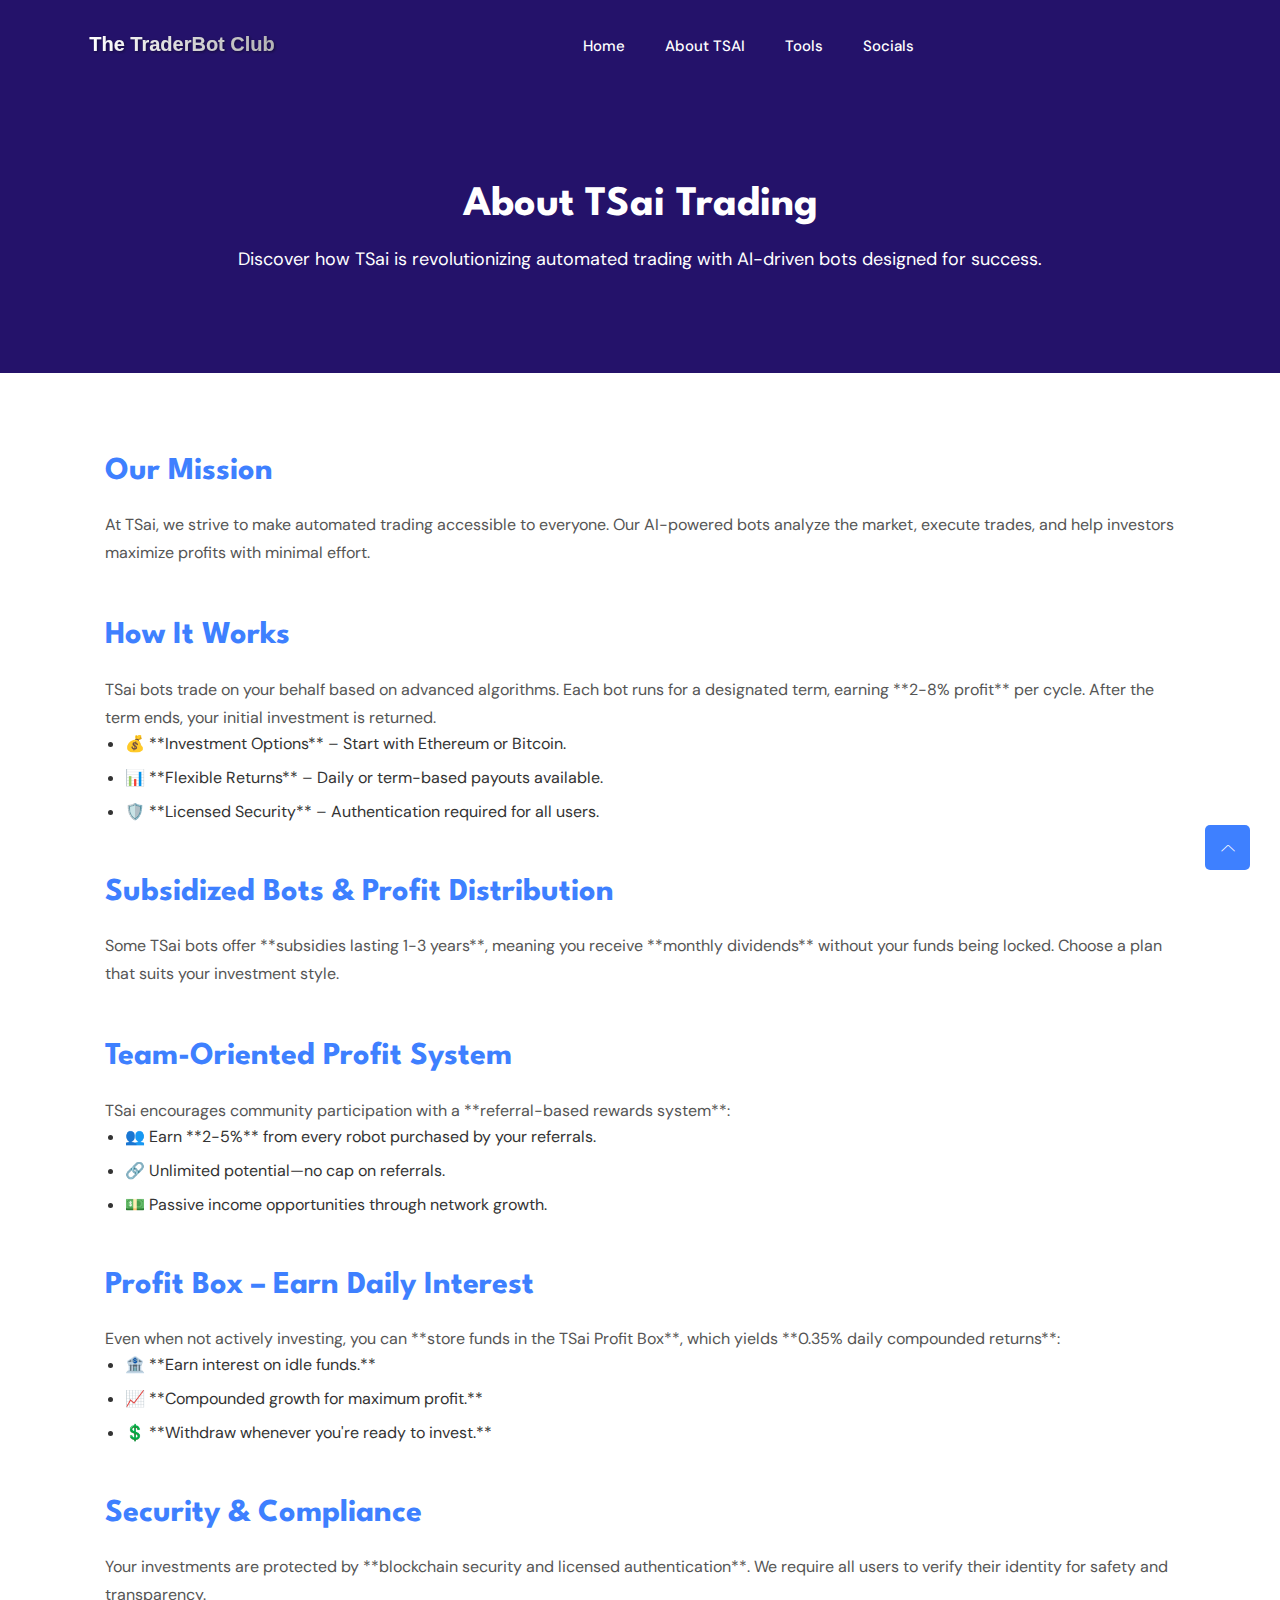
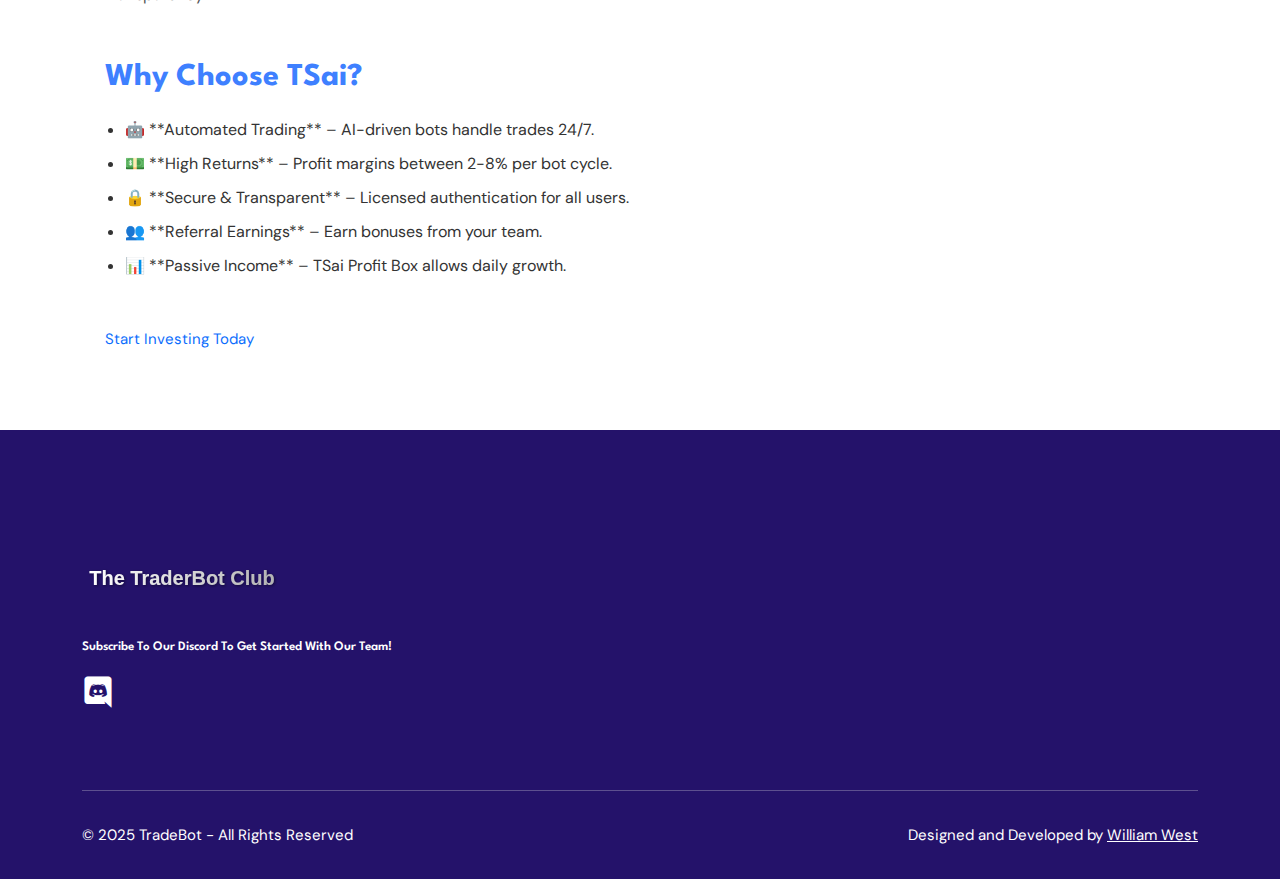
<file: about-us.html>
<!DOCTYPE html>
<html lang="en">
<head>
  <meta charset="UTF-8">
  <meta name="viewport" content="width=device-width, initial-scale=1.0">
  <title>About Us - TSai Trading Platform</title>
  <link rel="stylesheet" href="assets/css/bootstrap.min.css">
  <link rel="stylesheet" href="assets/css/LineIcons.3.0.css">
  <link rel="stylesheet" href="assets/css/animate.css">
  <link rel="stylesheet" href="assets/css/tiny-slider.css">
  <link rel="stylesheet" href="assets/css/glightbox.min.css">
  <link rel="stylesheet" href="assets/css/main.css">
</head>
<body>

<!-- Start Header Area -->
<header class="header navbar-area">
  <div class="container">
    <div class="row align-items-center">
      <div class="col-lg-12">
        <div class="nav-inner">
          <!-- Start Navbar -->
          <nav class="navbar navbar-expand-lg">
            <a class="navbar-brand" href="index.html">
              <img src="assets/images/logo/logo1.svg" alt="Logo">
            </a>
            <button class="navbar-toggler mobile-menu-btn" type="button" data-bs-toggle="collapse"
                    data-bs-target="#navbarSupportedContent" aria-controls="navbarSupportedContent"
                    aria-expanded="false" aria-label="Toggle navigation">
              <span class="toggler-icon"></span>
              <span class="toggler-icon"></span>
              <span class="toggler-icon"></span>
            </button>
            <div class="collapse navbar-collapse sub-menu-bar" id="navbarSupportedContent">
              <ul id="nav" class="navbar-nav ms-auto">
                <li class="nav-item">
                  <a href="index.html" class="active" aria-label="Toggle navigation">Home</a>
                </li>
                <li class="nav-item">
                  <a href="about-us.html" aria-label="Toggle navigation">About TSAI</a>
                </li>
                <li class="nav-item">
                  <a class="dd-menu collapsed" href="javascript:void(0)" data-bs-toggle="collapse"
                     data-bs-target="#submenu-1-1" aria-controls="navbarSupportedContent"
                     aria-expanded="false" aria-label="Toggle navigation">Tools</a>
                  <ul class="sub-menu collapse" id="submenu-1-1">
                    <li class="nav-item"><a href="date_calc.html">Date Calculator</a></li>
                    <li class="nav-item"><a href="https://www.techstarvoip.com/#/">TSAI Website</a></li>
                  </ul>
                </li>
                <li class="nav-item">
                  <a class="dd-menu collapsed" href="javascript:void(0)" data-bs-toggle="collapse"
                     data-bs-target="#submenu-1-2" aria-controls="navbarSupportedContent"
                     aria-expanded="false" aria-label="Toggle navigation">Socials</a>
                  <ul class="sub-menu collapse" id="submenu-1-2">
                    <li class="nav-item"><a href="https://discord.gg/cws2VKA3">Discord</a></li>
                  </ul>
                </li>
              </ul>
            </div> <!-- navbar collapse -->
          </nav>
          <!-- End Navbar -->
        </div>
      </div>
    </div> <!-- row -->
  </div> <!-- container -->
</header>
<!-- End Header Area -->

<!-- Hero Section -->
<section class="about-hero">
  <div class="container">
    <div class="hero-content">
      <h1>About TSai Trading</h1>
      <p>Discover how TSai is revolutionizing automated trading with AI-driven bots designed for success.</p>
    </div>
  </div>
</section>

<!-- About Content Section -->
<section class="about-container">
  <div class="about-section">
    <h2>Our Mission</h2>
    <p>At TSai, we strive to make automated trading accessible to everyone. Our AI-powered bots analyze the market, execute trades, and help investors maximize profits with minimal effort.</p>
  </div>

  <div class="about-section">
    <h2>How It Works</h2>
    <p>TSai bots trade on your behalf based on advanced algorithms. Each bot runs for a designated term, earning **2-8% profit** per cycle. After the term ends, your initial investment is returned.</p>
    <ul class="about-list">
      <li>💰 **Investment Options** – Start with Ethereum or Bitcoin.</li>
      <li>📊 **Flexible Returns** – Daily or term-based payouts available.</li>
      <li>🛡️ **Licensed Security** – Authentication required for all users.</li>
    </ul>
  </div>

  <div class="about-section">
    <h2>Subsidized Bots & Profit Distribution</h2>
    <p>Some TSai bots offer **subsidies lasting 1-3 years**, meaning you receive **monthly dividends** without your funds being locked. Choose a plan that suits your investment style.</p>
  </div>

  <div class="about-section">
    <h2>Team-Oriented Profit System</h2>
    <p>TSai encourages community participation with a **referral-based rewards system**:</p>
    <ul class="about-list">
      <li>👥 Earn **2-5%** from every robot purchased by your referrals.</li>
      <li>🔗 Unlimited potential—no cap on referrals.</li>
      <li>💵 Passive income opportunities through network growth.</li>
    </ul>
  </div>

  <div class="about-section">
    <h2>Profit Box – Earn Daily Interest</h2>
    <p>Even when not actively investing, you can **store funds in the TSai Profit Box**, which yields **0.35% daily compounded returns**:</p>
    <ul class="about-list">
      <li>🏦 **Earn interest on idle funds.**</li>
      <li>📈 **Compounded growth for maximum profit.**</li>
      <li>💲 **Withdraw whenever you're ready to invest.**</li>
    </ul>
  </div>

  <div class="about-section">
    <h2>Security & Compliance</h2>
    <p>Your investments are protected by **blockchain security and licensed authentication**. We require all users to verify their identity for safety and transparency.</p>
  </div>

  <div class="about-section">
    <h2>Why Choose TSai?</h2>
    <ul class="about-list">
      <li>🤖 **Automated Trading** – AI-driven bots handle trades 24/7.</li>
      <li>💵 **High Returns** – Profit margins between 2-8% per bot cycle.</li>
      <li>🔒 **Secure & Transparent** – Licensed authentication for all users.</li>
      <li>👥 **Referral Earnings** – Earn bonuses from your team.</li>
      <li>📊 **Passive Income** – TSai Profit Box allows daily growth.</li>
    </ul>
  </div>

  <div class="about-cta">
    <a href="https://www.techstarvoip.com/#/">Start Investing Today</a>
  </div>
</section>

<!-- Start Footer Area -->
<footer class="footer section">
  <!-- Start Footer Top -->
  <div class="footer-top">
    <div class="container">
      <div class="inner-content">
        <div class="row">
          <div class="col-lg-4 col-md-6 col-12">
            <!-- Single Widget -->
            <div class="single-footer f-about">
              <div class="logo">
                <a href="index.html">
                  <img src="assets/images/logo/logo1.svg" alt="#">
                </a>
              </div>
              <h4 class="social-title">Subscribe To Our Discord To Get Started With Our Team!</h4>
              <ul class="social">
                <li><a href="https://discord.gg/cws2VKA3"><i class="lni lni-discord"></i></a></li>

              </ul>
            </div>
            <!-- End Single Widget -->
          </div>
        </div>
      </div>
    </div>
  </div>
  <!--/ End Footer Top -->
  <!-- Start Copyright Area -->
  <div class="copyright-area">
    <div class="container">
      <div class="inner-content">
        <div class="row">
          <div class="col-lg-6 col-md-6 col-12">
            <p class="copyright-text">© 2025 TradeBot - All Rights Reserved</p>
          </div>
          <div class="col-lg-6 col-md-6 col-12">
            <p class="copyright-owner">Designed and Developed by <a href="https://github.com/williamneilwest"
                                                                    rel="nofollow" target="_blank">William West</a>
          </div>
        </div>
      </div>
    </div>
  </div>
  <!-- End Copyright Area -->
</footer>
<!--/ End Footer Area -->

<!-- ========================= scroll-top ========================= -->
<a href="#" class="scroll-top">
  <i class="lni lni-chevron-up"></i>
</a>

<!-- ========================= JS here ========================= -->
<script src="assets/js/bootstrap.min.js"></script>
<script src="assets/js/wow.min.js"></script>
<script src="assets/js/tiny-slider.js"></script>
<script src="assets/js/glightbox.min.js"></script>
<script src="assets/js/count-up.min.js"></script>
<script src="assets/js/main.js"></script>
<script>
  //========= Road Map
  tns({
    container: '.road-map-slider',
    items: 1,
    slideBy: 'page',
    autoplay: false,
    mouseDrag: true,
    gutter: 0,
    nav: true,
    controls: false,
    responsive: {
      0: {
        items: 2,
      },
      540: {
        items: 3,
      },
      768: {
        items: 4,
      },
      992: {
        items: 4,
      },
      1170: {
        items: 6,
      }
    }
  });

  //========= testimonial
  tns({
    container: '.testimonial-slider',
    items: 3,
    slideBy: 'page',
    autoplay: false,
    mouseDrag: true,
    gutter: 0,
    nav: true,
    controls: false,
    responsive: {
      0: {
        items: 1,
      },
      540: {
        items: 1,
      },
      768: {
        items: 2,
      },
      992: {
        items: 2,
      },
      1170: {
        items: 3,
      }
    }
  });

  //====== counter up
  var cu = new counterUp({
    start: 0,
    duration: 2000,
    intvalues: true,
    interval: 100,
    append: " ",
  });
  cu.start();

  //========= glightbox
  GLightbox({
    'href': 'https://www.youtube.com/watch?v=r44RKWyfcFw',
    'type': 'video',
    'source': 'youtube',
    'width': 900,
    'autoplayVideos': true,
  });

</script>
</body>

</html>
</file>
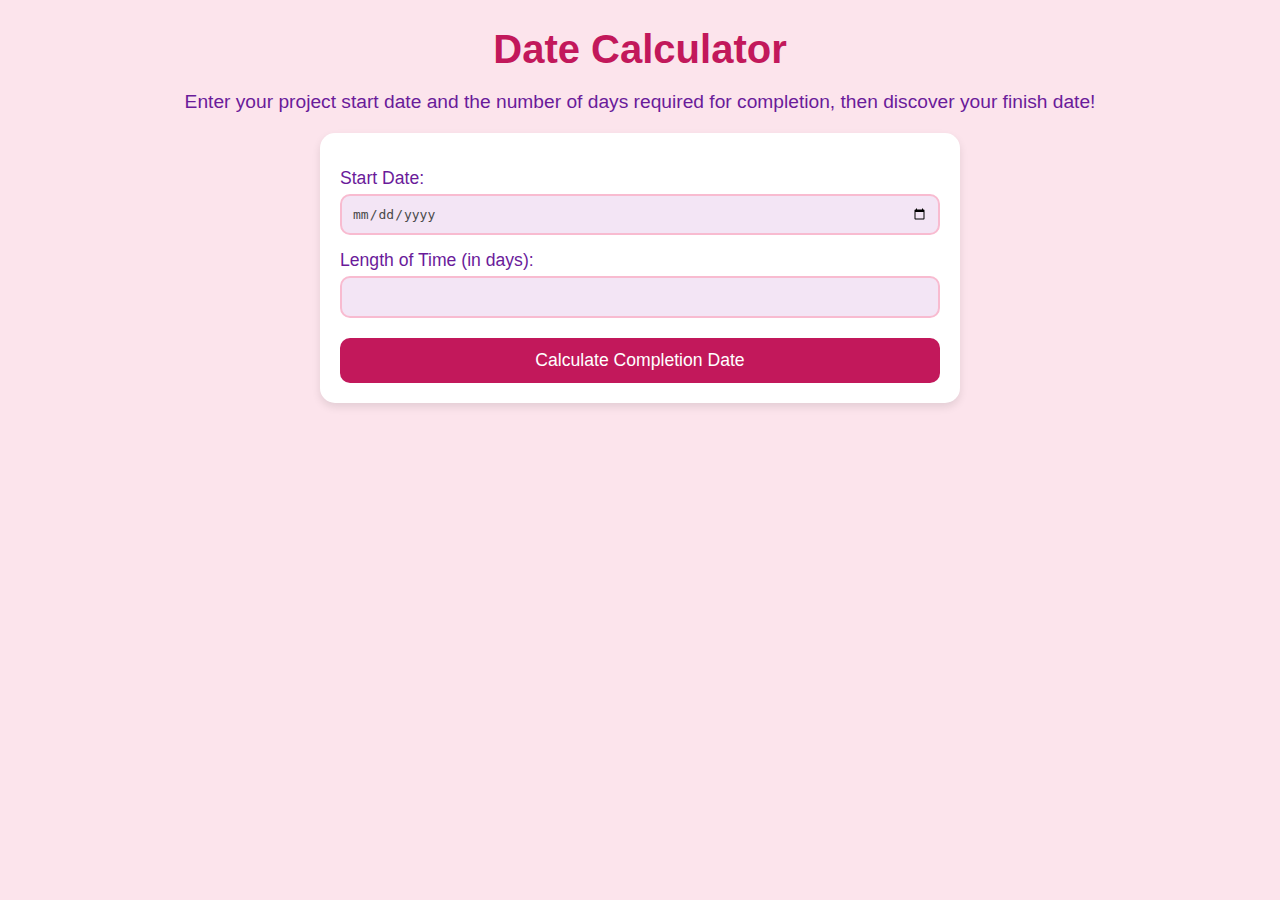
<file: date_calc.html>
<!DOCTYPE html>
<html lang="en">
<head>
    <meta charset="UTF-8">
    <title>Date Calculator</title>
    <meta name="viewport" content="width=device-width, initial-scale=1" />
    <style>
        /* Base styling */
        body {
            background-color: #fce4ec; /* soft pink */
            font-family: 'Poppins', sans-serif;
            margin: 20px;
            color: #4a4a4a;
        }
        h1 {
            text-align: center;
            color: #c2185b;
            margin-bottom: 10px;
            font-size: 2.5em;
        }
        p.description {
            text-align: center;
            font-size: 1.2em;
            color: #6a1b9a;
            margin-bottom: 20px;
        }
        form {
            background: #fff;
            padding: 20px;
            max-height: 600px;
            max-width: 600px;
            margin: 0 auto;
            border-radius: 15px;
            box-shadow: 0 4px 8px rgba(0, 0, 0, 0.1);
        }
        label {
            display: block;
            margin: 15px 0 5px;
            font-size: 1.1em;
            color: #6a1b9a;
        }
        input[type="date"],
        input[type="number"] {
            width: 100%;
            padding: 10px;
            border: 2px solid #f8bbd0;
            border-radius: 10px;
            font-size: 1em;
            background-color: #f3e5f5;
            color: #4a4a4a;
            outline: none;
            transition: border 0.3s;
            box-sizing: border-box;
        }
        input[type="date"]:focus,
        input[type="number"]:focus {
            border-color: #c2185b;
        }
        button {
            display: block;
            width: 100%;
            padding: 12px;
            background-color: #c2185b;
            color: #fff;
            border: none;
            border-radius: 10px;
            font-size: 1.1em;
            cursor: pointer;
            margin-top: 20px;
            transition: background-color 0.3s;
        }
        button:hover {
            background-color: #a3164a;
        }
        #result {
            margin-top: 20px;
            text-align: center;
            font-size: 1.3em;
            font-weight: bold;
            color: #6a1b9a;
        }

        /* Enhanced Mobile Styling */
        @media (max-width: 600px) {
            body {
                margin: 10px;
            }
            h1 {
                font-size: 2em;
            }
            p.description {
                font-size: 1.1em;
            }
            form {
                width: 50%; /* Half the screen width on mobile */
                margin: 0 auto; /* Center it */
                padding: 15px;
            }
            label {
                font-size: 1em;
            }
            input[type="date"],
            input[type="number"] {
                padding: 12px;
                font-size: 1.1em;
            }
            button {
                padding: 14px;
                font-size: 1.1em;
            }
            #result {
                font-size: 1.2em;
            }
        }
    </style>
</head>
<body>
<h1>Date Calculator</h1>
<p class="description">
    Enter your project start date and the number of days required for completion, then discover your finish date!
</p>
<form id="calcForm">
    <label for="startDate">Start Date:</label>
    <input type="date" id="startDate" required>

    <label for="days">Length of Time (in days):</label>
    <input type="number" id="days" required>

    <button type="submit">Calculate Completion Date</button>
</form>

<div id="result"></div>

<script>
    document.getElementById('calcForm').addEventListener('submit', function(e) {
        e.preventDefault();

        // Get input values
        const startDateValue = document.getElementById('startDate').value;
        const daysValue = parseInt(document.getElementById('days').value, 10);

        if (!startDateValue || isNaN(daysValue)) {
            alert("Please enter valid values.");
            return;
        }

        // Create Date object and add days
        const startDate = new Date(startDateValue);
        startDate.setDate(startDate.getDate() + daysValue);

        // Display result
        document.getElementById('result').textContent =
            "Completion Date: " + startDate.toDateString();
    });
</script>
</body>
</html>
</file>
<file: assets/css/tiny-slider.css>
.tns-outer{padding:0!important}.tns-outer [hidden]{display:none!important}.tns-outer [aria-controls],.tns-outer [data-action]{cursor:pointer}.tns-slider{-webkit-transition:all 0s;-moz-transition:all 0s;transition:all 0s}.tns-slider>.tns-item{-webkit-box-sizing:border-box;-moz-box-sizing:border-box;box-sizing:border-box}.tns-horizontal.tns-subpixel{white-space:nowrap}.tns-horizontal.tns-subpixel>.tns-item{display:inline-block;vertical-align:top;white-space:normal}.tns-horizontal.tns-no-subpixel:after{content:'';display:table;clear:both}.tns-horizontal.tns-no-subpixel>.tns-item{float:left}.tns-horizontal.tns-carousel.tns-no-subpixel>.tns-item{margin-right:-100%}.tns-no-calc{position:relative;left:0}.tns-gallery{position:relative;left:0;min-height:1px}.tns-gallery>.tns-item{position:absolute;left:-100%;-webkit-transition:transform 0s,opacity 0s;-moz-transition:transform 0s,opacity 0s;transition:transform 0s,opacity 0s}.tns-gallery>.tns-slide-active{position:relative;left:auto!important}.tns-gallery>.tns-moving{-webkit-transition:all .25s;-moz-transition:all .25s;transition:all .25s}.tns-autowidth{display:inline-block}.tns-lazy-img{-webkit-transition:opacity .6s;-moz-transition:opacity .6s;transition:opacity .6s;opacity:.6}.tns-lazy-img.tns-complete{opacity:1}.tns-ah{-webkit-transition:height 0s;-moz-transition:height 0s;transition:height 0s}.tns-ovh{overflow:hidden}.tns-visually-hidden{position:absolute;left:-10000em}.tns-transparent{opacity:0;visibility:hidden}.tns-fadeIn{opacity:1;filter:alpha(opacity=100);z-index:0}.tns-normal,.tns-fadeOut{opacity:0;filter:alpha(opacity=0);z-index:-1}.tns-vpfix{white-space:nowrap}.tns-vpfix>div,.tns-vpfix>li{display:inline-block}.tns-t-subp2{margin:0 auto;width:310px;position:relative;height:10px;overflow:hidden}.tns-t-ct{width:2333.3333333%;width:-webkit-calc(100% * 70/3);width:-moz-calc(100% * 70/3);width:calc(100% * 70/3);position:absolute;right:0}.tns-t-ct:after{content:'';display:table;clear:both}.tns-t-ct>div{width:1.4285714%;width:-webkit-calc(100%/70);width:-moz-calc(100%/70);width:calc(100%/70);height:10px;float:left}
</file>
<file: assets/css/main.css>
/*======================================
    Variables
========================================*/
/*======================================
    Normalize CSS
========================================*/
@import url("https://fonts.googleapis.com/css2?family=Spartan:wght@100;200;300;400;500;600;700;800;900&display=swap");
@import url("https://fonts.googleapis.com/css2?family=DM+Sans:ital,wght@0,400;0,500;0,700;1,400;1,500;1,700&display=swap");
html {
  scroll-behavior: smooth;
}

/* Increase the size of social icons */
.footer .social a i {
  font-size: 32px; /* Adjust this size (default might be 18px or 24px) */
}

body {
  font-family: "DM Sans", sans-serif;
  font-weight: normal;
  font-style: normal;
  color: #727272;
  overflow-x: hidden;
  font-size: 15px;
}

p {
  margin: 0;
  padding: 0;
  font-size: 16px;
  line-height: 28px;
}

* {
  margin: 0;
  padding: 0;
}

.navbar-toggler:focus,
a:focus,
input:focus,
textarea:focus,
button:focus,
.btn:focus,
.btn.focus,
.btn:not(:disabled):not(.disabled).active,
.btn:not(:disabled):not(.disabled):active {
  text-decoration: none;
  outline: none;
  outline: none !important;
  border-color: none !important;
  -webkit-box-shadow: none !important;
          box-shadow: none !important;
}

.form-check-input:checked {
  background-color: #3E80FF;
  border-color: #3E80FF;
}

select {
  -webkit-writing-mode: horizontal-tb !important;
  text-rendering: auto;
  color: #24126A;
  letter-spacing: normal;
  word-spacing: normal;
  text-transform: none;
  text-indent: 0px;
  text-shadow: none;
  display: inline-block;
  text-align: start;
  -webkit-appearance: menulist;
     -moz-appearance: menulist;
          appearance: menulist;
  -webkit-box-sizing: border-box;
          box-sizing: border-box;
  -webkit-box-align: center;
      -ms-flex-align: center;
          align-items: center;
  white-space: pre;
  -webkit-rtl-ordering: logical;
  background-color: -internal-light-dark(white, #3b3b3b);
  cursor: default;
  margin: 0em;
  font: 400 14px;
  border-radius: 0px;
  border-width: 1px;
  border-style: solid;
  border-color: -internal-light-dark(#767676, #858585);
  -o-border-image: initial;
     border-image: initial;
}

span,
a {
  display: inline-block;
  text-decoration: none;
  transition: all 0.4s ease;
  -webkit-transition: all 0.4s ease;
  -moz-transition: all 0.4s ease;
}

audio,
canvas,
iframe,
img,
svg,
video {
  vertical-align: middle;
}

img {
  max-width: 100%;
}

h1,
h2,
h3,
h4,
h5,
h6 {
  font-weight: 600;
  margin: 0px;
  color: #24126A;
  font-family: 'Spartan', sans-serif;
}

h1 a,
h2 a,
h3 a,
h4 a,
h5 a,
h6 a {
  color: inherit;
}

h1 {
  font-size: 50px;
}

h2 {
  font-size: 40px;
}

h3 {
  font-size: 30px;
}

h4 {
  font-size: 25px;
}

h5 {
  font-size: 20px;
}

h6 {
  font-size: 16px;
}

ul,
ol {
  margin: 0px;
  padding: 0px;
  list-style-type: none;
}

.mt-5 {
  margin-top: 5px;
}

.mt-10 {
  margin-top: 10px;
}

.mt-15 {
  margin-top: 15px;
}

.mt-20 {
  margin-top: 20px;
}

.mt-25 {
  margin-top: 25px;
}

.mt-30 {
  margin-top: 30px;
}

.mt-35 {
  margin-top: 35px;
}

.mt-40 {
  margin-top: 40px;
}

.mt-45 {
  margin-top: 45px;
}

.mt-50 {
  margin-top: 50px;
}

.mt-55 {
  margin-top: 55px;
}

.mt-60 {
  margin-top: 60px;
}

.mt-65 {
  margin-top: 65px;
}

.mt-70 {
  margin-top: 70px;
}

.mt-75 {
  margin-top: 75px;
}

.mt-80 {
  margin-top: 80px;
}

.mt-85 {
  margin-top: 85px;
}

.mt-90 {
  margin-top: 90px;
}

.mt-95 {
  margin-top: 95px;
}

.mt-100 {
  margin-top: 100px;
}

.mt-105 {
  margin-top: 105px;
}

.mt-110 {
  margin-top: 110px;
}

.mt-115 {
  margin-top: 115px;
}

.mt-120 {
  margin-top: 120px;
}

.mt-125 {
  margin-top: 125px;
}

.mt-130 {
  margin-top: 130px;
}

.mt-135 {
  margin-top: 135px;
}

.mt-140 {
  margin-top: 140px;
}

.mt-145 {
  margin-top: 145px;
}

.mt-150 {
  margin-top: 150px;
}

.mt-155 {
  margin-top: 155px;
}

.mt-160 {
  margin-top: 160px;
}

.mt-165 {
  margin-top: 165px;
}

.mt-170 {
  margin-top: 170px;
}

.mt-175 {
  margin-top: 175px;
}

.mt-180 {
  margin-top: 180px;
}

.mt-185 {
  margin-top: 185px;
}

.mt-190 {
  margin-top: 190px;
}

.mt-195 {
  margin-top: 195px;
}

.mt-200 {
  margin-top: 200px;
}

.mt-205 {
  margin-top: 205px;
}

.mt-210 {
  margin-top: 210px;
}

.mt-215 {
  margin-top: 215px;
}

.mt-220 {
  margin-top: 220px;
}

.mt-225 {
  margin-top: 225px;
}

.mb-5 {
  margin-bottom: 5px;
}

.mb-10 {
  margin-bottom: 10px;
}

.mb-15 {
  margin-bottom: 15px;
}

.mb-20 {
  margin-bottom: 20px;
}

.mb-25 {
  margin-bottom: 25px;
}

.mb-30 {
  margin-bottom: 30px;
}

.mb-35 {
  margin-bottom: 35px;
}

.mb-40 {
  margin-bottom: 40px;
}

.mb-45 {
  margin-bottom: 45px;
}

.mb-50 {
  margin-bottom: 50px;
}

.mb-55 {
  margin-bottom: 55px;
}

.mb-60 {
  margin-bottom: 60px;
}

.mb-65 {
  margin-bottom: 65px;
}

.mb-70 {
  margin-bottom: 70px;
}

.mb-75 {
  margin-bottom: 75px;
}

.mb-80 {
  margin-bottom: 80px;
}

.mb-85 {
  margin-bottom: 85px;
}

.mb-90 {
  margin-bottom: 90px;
}

.mb-95 {
  margin-bottom: 95px;
}

.mb-100 {
  margin-bottom: 100px;
}

.mb-105 {
  margin-bottom: 105px;
}

.mb-110 {
  margin-bottom: 110px;
}

.mb-115 {
  margin-bottom: 115px;
}

.mb-120 {
  margin-bottom: 120px;
}

.mb-125 {
  margin-bottom: 125px;
}

.mb-130 {
  margin-bottom: 130px;
}

.mb-135 {
  margin-bottom: 135px;
}

.mb-140 {
  margin-bottom: 140px;
}

.mb-145 {
  margin-bottom: 145px;
}

.mb-150 {
  margin-bottom: 150px;
}

.mb-155 {
  margin-bottom: 155px;
}

.mb-160 {
  margin-bottom: 160px;
}

.mb-165 {
  margin-bottom: 165px;
}

.mb-170 {
  margin-bottom: 170px;
}

.mb-175 {
  margin-bottom: 175px;
}

.mb-180 {
  margin-bottom: 180px;
}

.mb-185 {
  margin-bottom: 185px;
}

.mb-190 {
  margin-bottom: 190px;
}

.mb-195 {
  margin-bottom: 195px;
}

.mb-200 {
  margin-bottom: 200px;
}

.mb-205 {
  margin-bottom: 205px;
}

.mb-210 {
  margin-bottom: 210px;
}

.mb-215 {
  margin-bottom: 215px;
}

.mb-220 {
  margin-bottom: 220px;
}

.mb-225 {
  margin-bottom: 225px;
}

.pt-5 {
  padding-top: 5px;
}

.pt-10 {
  padding-top: 10px;
}

.pt-15 {
  padding-top: 15px;
}

.pt-20 {
  padding-top: 20px;
}

.pt-25 {
  padding-top: 25px;
}

.pt-30 {
  padding-top: 30px;
}

.pt-35 {
  padding-top: 35px;
}

.pt-40 {
  padding-top: 40px;
}

.pt-45 {
  padding-top: 45px;
}

.pt-50 {
  padding-top: 50px;
}

.pt-55 {
  padding-top: 55px;
}

.pt-60 {
  padding-top: 60px;
}

.pt-65 {
  padding-top: 65px;
}

.pt-70 {
  padding-top: 70px;
}

.pt-75 {
  padding-top: 75px;
}

.pt-80 {
  padding-top: 80px;
}

.pt-85 {
  padding-top: 85px;
}

.pt-90 {
  padding-top: 90px;
}

.pt-95 {
  padding-top: 95px;
}

.pt-100 {
  padding-top: 100px;
}

.pt-105 {
  padding-top: 105px;
}

.pt-110 {
  padding-top: 110px;
}

.pt-115 {
  padding-top: 115px;
}

.pt-120 {
  padding-top: 120px;
}

.pt-125 {
  padding-top: 125px;
}

.pt-130 {
  padding-top: 130px;
}

.pt-135 {
  padding-top: 135px;
}

.pt-140 {
  padding-top: 140px;
}

.pt-145 {
  padding-top: 145px;
}

.pt-150 {
  padding-top: 150px;
}

.pt-155 {
  padding-top: 155px;
}

.pt-160 {
  padding-top: 160px;
}

.pt-165 {
  padding-top: 165px;
}

.pt-170 {
  padding-top: 170px;
}

.pt-175 {
  padding-top: 175px;
}

.pt-180 {
  padding-top: 180px;
}

.pt-185 {
  padding-top: 185px;
}

.pt-190 {
  padding-top: 190px;
}

.pt-195 {
  padding-top: 195px;
}

.pt-200 {
  padding-top: 200px;
}

.pt-205 {
  padding-top: 205px;
}

.pt-210 {
  padding-top: 210px;
}

.pt-215 {
  padding-top: 215px;
}

.pt-220 {
  padding-top: 220px;
}

.pt-225 {
  padding-top: 225px;
}

.pb-5 {
  padding-bottom: 5px;
}

.pb-10 {
  padding-bottom: 10px;
}

.pb-15 {
  padding-bottom: 15px;
}

.pb-20 {
  padding-bottom: 20px;
}

.pb-25 {
  padding-bottom: 25px;
}

.pb-30 {
  padding-bottom: 30px;
}

.pb-35 {
  padding-bottom: 35px;
}

.pb-40 {
  padding-bottom: 40px;
}

.pb-45 {
  padding-bottom: 45px;
}

.pb-50 {
  padding-bottom: 50px;
}

.pb-55 {
  padding-bottom: 55px;
}

.pb-60 {
  padding-bottom: 60px;
}

.pb-65 {
  padding-bottom: 65px;
}

.pb-70 {
  padding-bottom: 70px;
}

.pb-75 {
  padding-bottom: 75px;
}

.pb-80 {
  padding-bottom: 80px;
}

.pb-85 {
  padding-bottom: 85px;
}

.pb-90 {
  padding-bottom: 90px;
}

.pb-95 {
  padding-bottom: 95px;
}

.pb-100 {
  padding-bottom: 100px;
}

.pb-105 {
  padding-bottom: 105px;
}

.pb-110 {
  padding-bottom: 110px;
}

.pb-115 {
  padding-bottom: 115px;
}

.pb-120 {
  padding-bottom: 120px;
}

.pb-125 {
  padding-bottom: 125px;
}

.pb-130 {
  padding-bottom: 130px;
}

.pb-135 {
  padding-bottom: 135px;
}

.pb-140 {
  padding-bottom: 140px;
}

.pb-145 {
  padding-bottom: 145px;
}

.pb-150 {
  padding-bottom: 150px;
}

.pb-155 {
  padding-bottom: 155px;
}

.pb-160 {
  padding-bottom: 160px;
}

.pb-165 {
  padding-bottom: 165px;
}

.pb-170 {
  padding-bottom: 170px;
}

.pb-175 {
  padding-bottom: 175px;
}

.pb-180 {
  padding-bottom: 180px;
}

.pb-185 {
  padding-bottom: 185px;
}

.pb-190 {
  padding-bottom: 190px;
}

.pb-195 {
  padding-bottom: 195px;
}

.pb-200 {
  padding-bottom: 200px;
}

.pb-205 {
  padding-bottom: 205px;
}

.pb-210 {
  padding-bottom: 210px;
}

.pb-215 {
  padding-bottom: 215px;
}

.pb-220 {
  padding-bottom: 220px;
}

.pb-225 {
  padding-bottom: 225px;
}

.img-bg {
  background-position: center center;
  background-size: cover;
  background-repeat: no-repeat;
  width: 100%;
  height: 100%;
}

@media only screen and (min-width: 480px) and (max-width: 767px) {
  .container {
    width: 450px;
  }
}

/*======================================
    Call To Action CSS
========================================*/
.call-action {
  background-color: #F4F7FA;
}

.call-action .inner-content {
  position: relative;
  padding: 80px 0;
  border-radius: 10px;
  z-index: 0;
  overflow: hidden;
}

@media only screen and (min-width: 768px) and (max-width: 991px) {
  .call-action .inner-content {
    padding: 50px 0;
  }
}

@media (max-width: 767px) {
  .call-action .inner-content {
    padding: 50px 0;
    text-align: center;
  }
}

.call-action .inner-content .bg-shape {
  position: absolute;
  right: 0;
  bottom: 0;
  z-index: -1;
}

.call-action .text h2 {
  font-size: 28px;
  font-weight: 700;
  line-height: 42px;
  color: #081828;
}

.call-action .text h2 span {
  color: #7E57FF;
}

@media only screen and (min-width: 768px) and (max-width: 991px) {
  .call-action .text h2 {
    font-size: 25px;
    line-height: 38px;
  }
}

@media (max-width: 767px) {
  .call-action .text h2 {
    font-size: 22px;
    line-height: 32px;
  }
}

.call-action .text h2 span {
  display: block;
  color: #3E80FF;
}

.call-action .button {
  float: right;
}

@media (max-width: 767px) {
  .call-action .button {
    float: none;
    margin-top: 30px;
  }
}
/* Bread Crumbs */
.breadcrumbs {
  position: relative;
  padding-top: 160px;
  padding-bottom: 120px;
  z-index: 2;
  text-align: left;
  background-color: #24126A;
  background-image: url("../images/bread-bg/banner-bg.svg");
  background-size: cover;
  background-position: right;
  background-repeat: no-repeat;
  -webkit-box-shadow: 0px 7px 30px rgba(0, 0, 0, 0.075);
          box-shadow: 0px 7px 30px rgba(0, 0, 0, 0.075);
}

.breadcrumbs::before {
  position: absolute;
  content: "";
  left: 0;
  top: 0;
  height: 100%;
  width: 100%;
  background-color: #24126A;
  opacity: 0.7;
}

@media only screen and (min-width: 768px) and (max-width: 991px) {
  .breadcrumbs {
    padding-top: 110px;
    padding-bottom: 60px;
  }
}

@media (max-width: 767px) {
  .breadcrumbs {
    padding-top: 100px;
    padding-bottom: 50px;
  }
}

.breadcrumbs .breadcrumbs-content {
  position: relative;
  text-align: center;
}

.breadcrumbs .breadcrumbs-content .page-title {
  font-size: 26px;
  color: #fff;
  font-weight: 700;
  position: relative;
  line-height: 28px;
  text-transform: capitalize;
}

@media only screen and (min-width: 768px) and (max-width: 991px) {
  .breadcrumbs .breadcrumbs-content .page-title {
    font-size: 24px;
    line-height: 28px;
  }
}

@media (max-width: 767px) {
  .breadcrumbs .breadcrumbs-content .page-title {
    font-size: 22px;
    text-align: center;
    line-height: 26px;
  }
}

.breadcrumbs .breadcrumbs-content .breadcrumb-nav {
  background: transparent;
  border-radius: 0;
  margin-bottom: 0;
  padding: 0;
  display: inline-block;
  margin-top: 10px;
}

.breadcrumbs .breadcrumb-nav {
  text-align: right;
}

@media (max-width: 767px) {
  .breadcrumbs .breadcrumb-nav {
    text-align: center;
    margin-top: 15px;
  }
}

.breadcrumbs .breadcrumb-nav li {
  display: inline-block;
  position: relative;
  padding-right: 14px;
  margin-right: 14px;
  text-transform: capitalize;
  color: #fff;
}

.breadcrumbs .breadcrumb-nav li:after {
  content: "\ea62";
  font-family: lineIcons;
  font-size: 11px;
  position: absolute;
  top: 3px;
  right: -7px;
}

.breadcrumbs .breadcrumb-nav li:last-child {
  margin: 0;
  padding: 0;
}

.breadcrumbs .breadcrumb-nav li:last-child::after {
  display: none;
}

.breadcrumbs .breadcrumb-nav li,
.breadcrumbs .breadcrumb-nav li a {
  color: #fff;
  font-size: 14px;
  font-weight: 500;
}

.breadcrumbs .breadcrumb-nav li i,
.breadcrumbs .breadcrumb-nav li a i {
  font-size: 13px;
  display: inline-block;
  margin-right: 3px;
  position: relative;
  top: -1px;
}

.breadcrumbs .breadcrumb-nav li a {
  position: relative;
}

.breadcrumbs .breadcrumb-nav li a:hover {
  color: #e4e4e4;
}

.section {
  padding-top: 110px;
  padding-bottom: 110px;
  position: relative;
}

@media only screen and (min-width: 768px) and (max-width: 991px) {
  .section {
    padding-top: 70px;
    padding-bottom: 70px;
  }
}

@media (max-width: 767px) {
  .section {
    padding-top: 60px;
    padding-bottom: 60px;
  }
}

/* Section Title */
.section-title {
  text-align: center;
  margin-bottom: 80px;
  padding: 0 300px;
  position: relative;
  z-index: 5;
}

.section-title h3 {
  font-size: 15px;
  font-weight: 600;
  display: inline-block;
  margin-bottom: 20px;
  color: #3E80FF;
  text-transform: capitalize;
}

.section-title h2 {
  font-size: 34px;
  margin-bottom: 20px;
  line-height: 42px;
  text-transform: capitalize;
  position: relative;
  font-weight: 700;
}

.section-title p {
  font-size: 16px;
  line-height: 28px;
}

@media only screen and (min-width: 992px) and (max-width: 1199px) {
  .section-title {
    padding: 0px 200px;
    margin-bottom: 70px;
  }
}

@media only screen and (min-width: 768px) and (max-width: 991px) {
  .section-title {
    padding: 0px 20px;
    margin-bottom: 50px;
  }
  .section-title h3 {
    font-size: 14px;
    font-weight: 600;
    margin-bottom: 12px;
  }
  .section-title h2 {
    font-size: 24px;
    line-height: 32px;
    margin-bottom: 20px;
  }
  .section-title p {
    font-size: 15px;
  }
}

@media (max-width: 767px) {
  .section-title {
    padding: 0px 10px;
    margin-bottom: 40px;
  }
  .section-title h3 {
    font-size: 14px;
    font-weight: 600;
    margin-bottom: 12px;
  }
  .section-title h2 {
    font-size: 24px;
    line-height: 30px;
    margin-bottom: 18px;
  }
  .section-title p {
    font-size: 15px;
  }
}

.section-title.align-right {
  padding: 0;
  padding-left: 600px;
}

.section-title.align-right h2:before {
  display: none;
}

.section-title.align-right h2:after {
  position: absolute;
  right: 0;
  bottom: -1px;
  height: 2px;
  width: 50px;
  background: #3E80FF;
  content: "";
}

.section-title.align-left {
  padding: 0;
  padding-right: 600px;
}

.section-title.align-left h2:before {
  left: 0;
  margin-left: 0;
}

/* One Click Scrool Top Button*/
.scroll-top {
  width: 45px;
  height: 45px;
  line-height: 45px;
  background: #3E80FF;
  display: -webkit-box;
  display: -ms-flexbox;
  display: flex;
  -webkit-box-pack: center;
      -ms-flex-pack: center;
          justify-content: center;
  -webkit-box-align: center;
      -ms-flex-align: center;
          align-items: center;
  font-size: 14px;
  color: #fff !important;
  position: fixed;
  bottom: 30px;
  right: 30px;
  z-index: 9;
  cursor: pointer;
  -webkit-transition: all .3s ease-out 0s;
  transition: all .3s ease-out 0s;
  border-radius: 5px;
}

.scroll-top:hover {
  -webkit-box-shadow: 0 1rem 3rem rgba(35, 38, 45, 0.15) !important;
  box-shadow: 0 1rem 3rem rgba(35, 38, 45, 0.15) !important;
  -webkit-transform: translate3d(0, -5px, 0);
  transform: translate3d(0, -5px, 0);
  background-color: #3E80FF;
}

/* Overlay */
.overlay {
  position: relative;
  z-index: 1;
}

.overlay::before {
  position: absolute;
  top: 0;
  left: 0;
  width: 100%;
  height: 100%;
  opacity: 0.4;
  background: #24126A;
  content: "";
  -webkit-transition: all 0.4s ease;
  transition: all 0.4s ease;
  z-index: -1;
}

/* Pagination CSS */
.pagination {
  text-align: left;
  margin: 60px 0 0 0;
  display: block;
}

@media only screen and (min-width: 768px) and (max-width: 991px) {
  .pagination {
    margin-top: 50px;
  }
}

@media (max-width: 767px) {
  .pagination {
    margin-top: 40px;
  }
}

.pagination.center {
  text-align: center;
}

.pagination.right {
  text-align: right;
}

.pagination.left {
  text-align: left;
}

.pagination .pagination-list {
  display: inline-block;
  overflow: hidden;
}

.pagination .pagination-list li {
  margin-right: 5px;
  display: inline-block;
  margin-top: 10px;
}

.pagination .pagination-list li:last-child {
  margin-right: 0px;
}

.pagination .pagination-list li a {
  background: #fff;
  color: #081828;
  font-weight: 500;
  font-size: 15px;
  border-radius: 5px;
  padding: 8px 20px;
  text-align: center;
  border: 1px solid #eee;
}

.pagination .pagination-list li.active a,
.pagination .pagination-list li:hover a {
  background: #3E80FF;
  color: #fff;
  border-color: transparent;
}

.pagination .pagination-list li a i {
  font-size: 13px;
}

.blog-grids.pagination {
  margin-top: 50px;
  text-align: center;
}

.button .btn {
  display: inline-block;
  text-transform: capitalize;
  font-size: 15px;
  font-weight: 500;
  padding: 14px 30px;
  background-color: #3E80FF;
  color: #fff;
  border: none;
  -webkit-transition: all 0.4s ease;
  transition: all 0.4s ease;
  border-radius: 30px;
  position: relative;
  z-index: 1;
  margin-right: 7px;
  overflow: hidden;
}

@media only screen and (min-width: 768px) and (max-width: 991px) {
  .button .btn {
    padding: 14px 25px;
    font-size: 14px;
    font-weight: 500;
  }
}

@media (max-width: 767px) {
  .button .btn {
    padding: 14px 25px;
    font-size: 14px;
    font-weight: 500;
  }
}

.button .btn i {
  display: inline-block;
  margin-right: 5px;
}

.button .btn:last-child {
  margin: 0;
}

.button .btn:hover {
  color: #fff;
  background-color: #24126A;
}

.button {
  margin-left: 0 !important;
}

.button .btn-alt {
  background-color: #24126A !important;
  color: #fff !important;
}

@media only screen and (min-width: 768px) and (max-width: 991px) {
  .button .btn-alt {
    padding: 14px 25px;
    font-size: 14px;
    font-weight: 500;
  }
}

@media (max-width: 767px) {
  .button .btn-alt {
    padding: 14px 25px;
    font-size: 14px;
    font-weight: 500;
  }
}

.button .btn-alt:hover {
  background-color: #3E80FF !important;
  color: #fff !important;
}

.align-left {
  text-align: left;
}

.align-right {
  text-align: right;
}

.align-center {
  text-align: center;
}

/* Preloader */
.preloader {
  position: fixed;
  top: 0;
  left: 0;
  z-index: 999999999;
  width: 100%;
  height: 100%;
  background-color: #fff;
  overflow: hidden;
}

.preloader-inner {
  position: absolute;
  top: 50%;
  left: 50%;
  -webkit-transform: translate(-50%, -50%);
  transform: translate(-50%, -50%);
}

.preloader-icon {
  width: 100px;
  height: 100px;
  display: inline-block;
  padding: 0px;
}

.preloader-icon span {
  position: absolute;
  display: inline-block;
  width: 100px;
  height: 100px;
  border-radius: 100%;
  background: #3E80FF;
  -webkit-animation: preloader-fx 1.6s linear infinite;
  animation: preloader-fx 1.6s linear infinite;
}

.preloader-icon span:last-child {
  animation-delay: -0.8s;
  -webkit-animation-delay: -0.8s;
}

@keyframes preloader-fx {
  0% {
    -webkit-transform: scale(0, 0);
            transform: scale(0, 0);
    opacity: 0.5;
  }
  100% {
    -webkit-transform: scale(1, 1);
            transform: scale(1, 1);
    opacity: 0;
  }
}

@-webkit-keyframes preloader-fx {
  0% {
    -webkit-transform: scale(0, 0);
    opacity: 0.5;
  }
  100% {
    -webkit-transform: scale(1, 1);
    opacity: 0;
  }
}

/*======================================
	01. Start Header CSS
========================================*/
.header {
  width: 100%;
  background: transparent;
  position: absolute;
  width: 100%;
  left: 0;
  top: 0;
}

@media only screen and (min-width: 768px) and (max-width: 991px) {
  .header {
    padding: 18px 0 !important;
  }
  .header .mobile-menu-btn .toggler-icon {
    background-color: #fff;
  }
  .header .button {
    margin: 0 !important;
  }
  .header .navbar-collapse {
    position: absolute;
    top: 67px !important;
    left: 0;
    width: 100%;
    background-color: #fff;
    z-index: 9;
    -webkit-box-shadow: 0px 15px 20px 0px rgba(0, 0, 0, 0.1);
            box-shadow: 0px 15px 20px 0px rgba(0, 0, 0, 0.1);
    padding: 10px 20px;
    max-height: 350px;
    overflow-y: scroll;
    border-top: 1px solid #eee;
    border-radius: 8px;
  }
  .header .navbar .navbar-nav .nav-item a:hover {
    color: #3E80FF !important;
  }
  .header .navbar .navbar-nav .nav-item a.active {
    color: #3E80FF !important;
  }
  .header .navbar-nav .nav-item {
    margin: 0;
  }
  .header .navbar-nav .nav-item:hover a {
    color: #3E80FF;
  }
  .header .navbar-nav .nav-item a {
    padding: 12px 16px !important;
  }
  .header .navbar-nav .nav-item a::before {
    display: none;
  }
  .header .navbar-nav .nav-item .sub-menu {
    position: static;
    width: 100%;
    opacity: 1;
    visibility: visible;
    -webkit-box-shadow: none;
            box-shadow: none;
    padding: 0;
    border: none;
    margin-left: 15px;
    margin-right: 15px;
  }
  .header .navbar-nav .nav-item .sub-menu .nav-item a {
    padding: 12px 12px;
  }
  .header .navbar-nav .nav-item .sub-menu .nav-item a:hover {
    color: #3E80FF !important;
  }
  .header .navbar-nav .nav-item a {
    color: #051441;
    display: -webkit-box;
    display: -ms-flexbox;
    display: flex;
    -webkit-box-pack: justify;
        -ms-flex-pack: justify;
            justify-content: space-between;
    padding: 10px 0;
  }
  .header .navbar-nav .nav-item a::after {
    opacity: 1;
    visibility: visible;
  }
  .header .navbar-nav .nav-item .sub-menu li.active {
    background: #fff !important;
    color: #3E80FF !important;
  }
  .header .navbar-nav .nav-item .sub-menu .nav-item {
    margin: 0 !important;
  }
  .header .navbar-nav .nav-item .sub-menu .nav-item a {
    padding: 10px 12px !important;
  }
  .header .navbar-nav .nav-item .sub-menu li:hover {
    background: #fff !important;
    color: #3E80FF !important;
  }
  .header .navbar-nav .nav-item a {
    font-size: 14px;
  }
  .header .navbar-nav .nav-item a:hover {
    color: #3E80FF;
  }
}

@media (max-width: 767px) {
  .header {
    padding: 18px 0 !important;
  }
  .header .mobile-menu-btn .toggler-icon {
    background-color: #fff;
  }
  .header .navbar-collapse {
    position: absolute;
    top: 62px !important;
    left: 0;
    width: 100%;
    background-color: #fff;
    z-index: 9;
    -webkit-box-shadow: 0px 15px 20px 0px rgba(0, 0, 0, 0.1);
            box-shadow: 0px 15px 20px 0px rgba(0, 0, 0, 0.1);
    padding: 10px 20px;
    max-height: 350px;
    overflow-y: scroll;
    border-top: 1px solid #eee;
    border-radius: 8px;
  }
  .header .navbar .navbar-nav .nav-item a:hover {
    color: #3E80FF !important;
  }
  .header .navbar .navbar-nav .nav-item a.active {
    color: #3E80FF !important;
  }
  .header .navbar-nav .nav-item {
    margin: 0;
  }
  .header .navbar-nav .nav-item:hover a {
    color: #3E80FF;
  }
  .header .navbar-nav .nav-item a {
    padding: 12px 16px !important;
  }
  .header .navbar-nav .nav-item a::before {
    display: none;
  }
  .header .navbar-nav .nav-item .sub-menu {
    position: static;
    width: 100%;
    opacity: 1;
    visibility: visible;
    -webkit-box-shadow: none;
            box-shadow: none;
    padding: 0;
    border: none;
    margin-left: 15px;
    margin-right: 15px;
  }
  .header .navbar-nav .nav-item .sub-menu .nav-item a {
    padding: 12px 12px;
  }
  .header .navbar-nav .nav-item .sub-menu .nav-item a:hover {
    color: #3E80FF !important;
  }
  .header .navbar-nav .nav-item a {
    color: #051441;
    display: -webkit-box;
    display: -ms-flexbox;
    display: flex;
    -webkit-box-pack: justify;
        -ms-flex-pack: justify;
            justify-content: space-between;
    padding: 10px 0;
  }
  .header .navbar-nav .nav-item a::after {
    opacity: 1;
    visibility: visible;
  }
  .header .navbar-nav .nav-item .sub-menu li.active {
    background: #fff !important;
    color: #3E80FF !important;
  }
  .header .navbar-nav .nav-item .sub-menu .nav-item {
    margin: 0 !important;
  }
  .header .navbar-nav .nav-item .sub-menu .nav-item a {
    padding: 10px 12px !important;
  }
  .header .navbar-nav .nav-item .sub-menu li:hover {
    background: #fff !important;
    color: #3E80FF !important;
  }
  .header .navbar-nav .nav-item a {
    font-size: 14px;
  }
  .header .navbar-nav .nav-item a:hover {
    color: #3E80FF;
  }
}

.header .navbar-brand img {
  width: 200px;
}

@media only screen and (min-width: 768px) and (max-width: 991px) {
  .header .navbar-brand img {
    width: 190px;
  }
}

@media (max-width: 767px) {
  .header .navbar-brand img {
    width: 180px;
  }
}

.header.sticky .button .btn {
  background-color: #3E80FF;
  color: #fff;
}

.header.sticky .button .btn:hover {
  background-color: #24126A;
  color: #fff;
}

.sticky {
  position: fixed;
  z-index: 99;
  -webkit-box-shadow: 0px 20px 50px 0px rgba(0, 0, 0, 0.05);
          box-shadow: 0px 20px 50px 0px rgba(0, 0, 0, 0.05);
  -webkit-transition: all 0.3s ease-out 0s;
  transition: all 0.3s ease-out 0s;
  top: 0;
  background-color: #fff;
}

.navbar-expand-lg .navbar-nav {
  margin: 0;
  margin-left: auto !important;
  margin-right: auto !important;
}

.header .navbar .navbar-nav .nav-item a.active {
  color: #fff;
}

.sticky .navbar .navbar-nav .nav-item a.active {
  color: #3E80FF;
}

.sticky .navbar .navbar-nav .nav-item a {
  color: #24126A;
}

.header .navbar .navbar-nav .nav-item .sub-menu a.active {
  color: #fff;
}

.sticky .navbar .navbar-nav .nav-item .sub-menu a.active {
  color: #fff;
}

.sticky .navbar .mobile-menu-btn .toggler-icon {
  background: #333;
}

/*===== NAVBAR =====*/
.navbar-area {
  width: 100%;
  z-index: 99;
  -webkit-transition: all 0.3s ease-out 0s;
  transition: all 0.3s ease-out 0s;
  padding: 0;
}

.navbar-area.sticky {
  position: fixed;
  z-index: 99;
  -webkit-box-shadow: 0px 20px 50px 0px rgba(0, 0, 0, 0.05);
          box-shadow: 0px 20px 50px 0px rgba(0, 0, 0, 0.05);
  -webkit-transition: all 0.3s ease-out 0s;
  transition: all 0.3s ease-out 0s;
  padding: 0px 0;
}

.navbar {
  padding: 0;
  position: relative;
  -webkit-transition: all 0.3s ease-out 0s;
  transition: all 0.3s ease-out 0s;
}

.navbar-brand {
  padding-left: 0;
  border-radius: 0;
}

.mobile-menu-btn {
  padding: 0px;
}

.mobile-menu-btn:focus {
  text-decoration: none;
  outline: none;
  -webkit-box-shadow: none;
          box-shadow: none;
}

.mobile-menu-btn .toggler-icon {
  width: 30px;
  height: 2px;
  background-color: #222;
  display: block;
  margin: 5px 0;
  position: relative;
  -webkit-transition: all 0.3s ease-out 0s;
  transition: all 0.3s ease-out 0s;
}

.mobile-menu-btn.active .toggler-icon:nth-of-type(1) {
  -webkit-transform: rotate(45deg);
          transform: rotate(45deg);
  top: 7px;
}

.mobile-menu-btn.active .toggler-icon:nth-of-type(2) {
  opacity: 0;
}

.mobile-menu-btn.active .toggler-icon:nth-of-type(3) {
  -webkit-transform: rotate(135deg);
          transform: rotate(135deg);
  top: -7px;
}

.navbar-nav .nav-item {
  z-index: 1;
  position: relative;
  margin-right: 40px;
}

.navbar-nav .nav-item:last-child {
  margin-right: 0 !important;
}

.navbar-nav .nav-item:hover a {
  color: #3E80FF;
}

.sticky .navbar-nav .nav-item:hover a {
  color: #3E80FF;
}

.navbar-nav .nav-item a {
  font-size: 15px;
  color: #fff;
  -webkit-transition: all 0.3s ease-out 0s;
  transition: all 0.3s ease-out 0s;
  position: relative;
  padding: 35px 0;
  display: -webkit-inline-box;
  display: -ms-inline-flexbox;
  display: inline-flex;
  -webkit-box-align: center;
      -ms-flex-align: center;
          align-items: center;
  font-weight: 500;
  transition: all 0.3s ease-out 0s;
  position: relative;
  text-transform: capitalize;
}

.navbar-nav .nav-item a::after {
  opacity: 0;
  visibility: hidden;
}

.navbar-nav .nav-item:hover a:before {
  width: 100%;
}

.navbar-nav .nav-item a.active {
  color: #fff;
}

.navbar-nav .nav-item a.dd-menu::after {
  content: "\ea5e";
  font: normal normal normal 1em/1 "LineIcons";
  position: absolute;
  right: 17px;
  font-size: 10px;
  top: 50%;
  margin-left: 5px;
  margin-top: 0px;
  -webkit-transition: all 0.3s ease-out 0s;
  transition: all 0.3s ease-out 0s;
  height: 10px;
}

@media only screen and (min-width: 992px) and (max-width: 1199px) {
  .navbar-nav .nav-item a.dd-menu::after {
    right: 13px;
  }
}

@media only screen and (min-width: 768px) and (max-width: 991px), (max-width: 767px) {
  .navbar-nav .nav-item a.dd-menu::after {
    top: 18px;
    right: 0;
    -webkit-transform: rotate(180deg);
            transform: rotate(180deg);
  }
}

@media only screen and (min-width: 768px) and (max-width: 991px), (max-width: 767px) {
  .navbar-nav .nav-item a.collapsed::after {
    -webkit-transform: rotate(0deg);
            transform: rotate(0deg);
  }
}

.navbar-nav .nav-item:hover > .sub-menu {
  top: 100%;
  opacity: 1;
  visibility: visible;
}

.navbar-nav .nav-item:hover > .sub-menu .sub-menu {
  left: 100%;
  top: 0;
}

.navbar-nav .nav-item .sub-menu {
  padding: 30px;
  min-width: 240px;
  background: #fff;
  -webkit-box-shadow: 0px 5px 20px #0000001a;
          box-shadow: 0px 5px 20px #0000001a;
  position: absolute;
  top: 110% !important;
  left: 0;
  opacity: 0;
  visibility: hidden;
  -webkit-transition: all 0.3s ease-out 0s;
  transition: all 0.3s ease-out 0s;
  border-radius: 0 0 4px 4px;
  border-radius: 5px;
}

.navbar-nav .nav-item:hover .sub-menu {
  top: 100% !important;
}

.navbar-nav .nav-item .sub-menu .nav-item {
  width: 100%;
  margin-bottom: 15px;
}

.navbar-nav .nav-item .sub-menu .nav-item:last-child {
  margin: 0;
}

.navbar-nav .nav-item .sub-menu .nav-item a {
  padding: 0;
  color: #888;
  display: block;
  width: 100%;
  font-size: 14px;
  font-weight: 500;
  text-transform: capitalize;
  position: relative;
  z-index: 1;
  border-radius: 4px;
  overflow: hidden;
  -webkit-transition: all 0.1s ease;
  transition: all 0.1s ease;
}

.navbar-nav .nav-item .sub-menu .nav-item a:hover {
  color: #3E80FF;
}

.navbar-nav .nav-item .sub-menu.left-menu {
  left: -100%;
}

.navbar-nav .nav-item .sub-menu.collapse:not(.show) {
  display: block;
}

@media only screen and (min-width: 768px) and (max-width: 991px), (max-width: 767px) {
  .navbar-nav .nav-item .sub-menu.collapse:not(.show) {
    display: none;
  }
}

.navbar-nav .nav-item .sub-menu > li {
  display: block;
  margin-left: 0;
}

.navbar-nav .nav-item .sub-menu > li:last-child {
  border: none;
}

.navbar-nav .nav-item .sub-menu > li.active > a {
  color: #3E80FF !important;
}

.navbar-nav .nav-item .sub-menu > li > a {
  font-weight: 400;
  display: block;
  padding: 12px 15px;
  font-size: 14px;
  color: #222;
  font-weight: 400;
}

.navbar-nav .nav-item .sub-menu > li:first-child a {
  border: none;
}

.header .button {
  display: inline-block;
  margin-left: 10px;
}

@media (max-width: 767px) {
  .header .button {
    display: none;
  }
}

.header .button .btn {
  background-color: #fff;
  color: #24126A;
  font-weight: 500;
}

.header .button .btn:hover {
  color: #fff;
  background-color: #3E80FF;
}

.sticky .button .btn {
  background-color: #3E80FF;
  color: #fff;
}

.sticky .button .btn:hover {
  background-color: #3E80FF;
  color: #fff;
}

@media only screen and (min-width: 768px) and (max-width: 991px), (max-width: 767px) {
  .header .button .signin {
    color: #24126A;
  }
  .header .button .signin:hover {
    color: #3E80FF;
  }
  .header .button .signup {
    background-color: #3E80FF;
    color: #fff;
  }
  .header .button .signup:hover {
    background-color: #3E80FF;
    color: #fff;
  }
}

/*======================================
     End Header CSS
  ========================================*/
/*======================================
    Hero Area CSS
========================================*/
.hero-area {
  position: relative;
  background-color: #24126A;
  padding: 180px 0 180px 0;
  z-index: 0;
}

.hero-area .hero-shape {
  position: absolute;
  left: 0;
  bottom: -1px;
  z-index: -1;
}

@media only screen and (min-width: 768px) and (max-width: 991px) {
  .hero-area {
    padding: 130px 0 150px 0;
  }
}

@media (max-width: 767px) {
  .hero-area {
    padding: 110px 0 100px 0;
  }
}

.hero-area .hero-content {
  border-radius: 0;
  position: relative;
  z-index: 1;
  text-align: left;
}

@media only screen and (min-width: 768px) and (max-width: 991px) {
  .hero-area .hero-content {
    padding: 0px 140px;
  }
}

.hero-area .hero-content h4 {
  color: #fff;
  font-weight: 600;
  font-size: 15px;
  margin-bottom: 20px;
}

.hero-area .hero-content h1 {
  font-weight: 700;
  font-size: 38px;
  line-height: 60px;
  color: #fff;
  text-transform: capitalize;
}

.hero-area .hero-content h1 span {
  position: relative;
  z-index: 0;
}

.hero-area .hero-content h1 span .text-shape {
  position: absolute;
  left: 0;
  bottom: 5px;
  width: 100%;
  z-index: -1;
}

.hero-area .hero-content p {
  font-weight: 400;
  font-size: 16px;
  line-height: 28px;
  color: #fff;
  margin-top: 20px;
}

.hero-area .hero-content .button {
  margin-top: 50px;
}

@media only screen and (min-width: 768px) and (max-width: 991px) {
  .hero-area .hero-content .button {
    margin-top: 30px !important;
    width: 100%;
  }
}

@media (max-width: 767px) {
  .hero-area .hero-content .button {
    margin-top: 30px;
    width: 100%;
  }
}

@media (max-width: 767px) {
  .hero-area .hero-content .button .btn {
    width: 100%;
  }
}

.hero-area .hero-content .button .btn:hover {
  color: #24126A;
  background-color: #fff;
}

@media only screen and (min-width: 992px) and (max-width: 1199px) {
  .hero-area .hero-content h1 {
    font-size: 40px;
  }
}

@media only screen and (min-width: 768px) and (max-width: 991px) {
  .hero-area .hero-content {
    text-align: center;
  }
  .hero-area .hero-content h1 {
    font-size: 30px;
    font-weight: 700;
    line-height: 38px;
  }
  .hero-area .hero-content p {
    font-size: 15px;
  }
}

@media (max-width: 767px) {
  .hero-area .hero-content {
    padding: 0 10px;
    text-align: center;
  }
  .hero-area .hero-content h1 {
    font-size: 24px;
    line-height: 32px;
  }
  .hero-area .hero-content p {
    margin-top: 15px;
    font-size: 15px;
    line-height: 26px;
  }
  .hero-area .hero-content .button .btn {
    width: 60%;
    margin: 0;
    margin-bottom: 7px;
  }
  .hero-area .hero-content .button .btn:last-child {
    margin: 0;
  }
}

.hero-area .hero-image {
  text-align: center;
  position: relative;
  z-index: 0;
}

@media only screen and (min-width: 768px) and (max-width: 991px), (max-width: 767px) {
  .hero-area .hero-image {
    display: none;
  }
}

.hero-area .hero-image .main-image {
  z-index: 0;
}

.hero-area .hero-image .h2-move-1 {
  position: absolute;
  left: 42%;
  -webkit-animation: bounce 3s linear infinite;
          animation: bounce 3s linear infinite;
}

.hero-area .hero-image .h2-move-2 {
  position: absolute;
  left: 45%;
  top: 68%;
  -webkit-animation: bounce 3s linear infinite;
          animation: bounce 3s linear infinite;
}

.hero-area .hero-image .h2-move-3 {
  position: absolute;
  left: 47%;
  top: 26%;
  z-index: -1;
  -webkit-animation: bounce 4s linear infinite;
          animation: bounce 4s linear infinite;
}

.hero-area .hero-image .dot-dot {
  position: absolute;
  left: -10%;
  top: -14%;
  height: 113%;
  -webkit-animation: rotate2d 30s linear infinite;
  animation: rotate2d 30s linear infinite;
  width: 100%;
}

@-webkit-keyframes fadeInDown {
  0% {
    opacity: 0;
    -ms-filter: "progid:DXImageTransform.Microsoft.Alpha(Opacity=0)";
    -webkit-transform: translate3d(0, -40px, 0);
    transform: translate3d(0, -40px, 0);
  }
  to {
    opacity: 1;
    -ms-filter: "progid:DXImageTransform.Microsoft.Alpha(Opacity=100)";
    -webkit-transform: translateZ(0);
    transform: translateZ(0);
  }
}

@keyframes fadeInDown {
  0% {
    opacity: 0;
    -ms-filter: "progid:DXImageTransform.Microsoft.Alpha(Opacity=0)";
    -webkit-transform: translate3d(0, -40px, 0);
    transform: translate3d(0, -40px, 0);
  }
  to {
    opacity: 1;
    -ms-filter: "progid:DXImageTransform.Microsoft.Alpha(Opacity=100)";
    -webkit-transform: translateZ(0);
    transform: translateZ(0);
  }
}

.fadeInDown {
  -webkit-animation-name: fadeInDown;
  animation-name: fadeInDown;
}

@-webkit-keyframes fadeInUp {
  0% {
    opacity: 0;
    -ms-filter: "progid:DXImageTransform.Microsoft.Alpha(Opacity=0)";
    -webkit-transform: translate3d(0, 40px, 0);
    transform: translate3d(0, 40px, 0);
  }
  to {
    opacity: 1;
    -ms-filter: "progid:DXImageTransform.Microsoft.Alpha(Opacity=100)";
    -webkit-transform: translateZ(0);
    transform: translateZ(0);
  }
}

@keyframes fadeInUp {
  0% {
    opacity: 0;
    -ms-filter: "progid:DXImageTransform.Microsoft.Alpha(Opacity=0)";
    -webkit-transform: translate3d(0, 40px, 0);
    transform: translate3d(0, 40px, 0);
  }
  to {
    opacity: 1;
    -ms-filter: "progid:DXImageTransform.Microsoft.Alpha(Opacity=100)";
    -webkit-transform: translateZ(0);
    transform: translateZ(0);
  }
}

.fadeInUp {
  -webkit-animation-name: fadeInUp;
  animation-name: fadeInUp;
}

@-webkit-keyframes fadeInLeft {
  from {
    opacity: 0;
    -ms-filter: "progid:DXImageTransform.Microsoft.Alpha(Opacity=0)";
    -webkit-transform: translate3d(-50%, 0, 0);
    transform: translate3d(-50%, 0, 0);
  }
  to {
    opacity: 1;
    -ms-filter: "progid:DXImageTransform.Microsoft.Alpha(Opacity=100)";
    -webkit-transform: translate3d(0, 0, 0);
    transform: translate3d(0, 0, 0);
  }
}

@keyframes fadeInLeft {
  from {
    opacity: 0;
    -ms-filter: "progid:DXImageTransform.Microsoft.Alpha(Opacity=0)";
    -webkit-transform: translate3d(-50%, 0, 0);
    transform: translate3d(-50%, 0, 0);
  }
  to {
    opacity: 1;
    -ms-filter: "progid:DXImageTransform.Microsoft.Alpha(Opacity=100)";
    -webkit-transform: translate3d(0, 0, 0);
    transform: translate3d(0, 0, 0);
  }
}

.fadeInLeft {
  -webkit-animation-name: fadeInLeft;
  animation-name: fadeInLeft;
}

@-webkit-keyframes fadeInRight {
  from {
    opacity: 0;
    -ms-filter: "progid:DXImageTransform.Microsoft.Alpha(Opacity=0)";
    -webkit-transform: translate3d(50%, 0, 0);
    transform: translate3d(50%, 0, 0);
  }
  to {
    opacity: 1;
    -ms-filter: "progid:DXImageTransform.Microsoft.Alpha(Opacity=100)";
    -webkit-transform: translate3d(0, 0, 0);
    transform: translate3d(0, 0, 0);
  }
}

@keyframes fadeInRight {
  from {
    opacity: 0;
    -ms-filter: "progid:DXImageTransform.Microsoft.Alpha(Opacity=0)";
    -webkit-transform: translate3d(50%, 0, 0);
    transform: translate3d(50%, 0, 0);
  }
  to {
    opacity: 1;
    -ms-filter: "progid:DXImageTransform.Microsoft.Alpha(Opacity=100)";
    -webkit-transform: translate3d(0, 0, 0);
    transform: translate3d(0, 0, 0);
  }
}

.fadeInRight {
  -webkit-animation-name: fadeInRight;
  animation-name: fadeInRight;
}

@-webkit-keyframes spin {
  0% {
    -webkit-transform: rotate(0);
    transform: rotate(0);
  }
  100% {
    -webkit-transform: rotate(360deg);
    transform: rotate(360deg);
  }
}

@keyframes spin {
  0% {
    -webkit-transform: rotate(0);
    transform: rotate(0);
  }
  100% {
    -webkit-transform: rotate(360deg);
    transform: rotate(360deg);
  }
}

.spin {
  -webkit-animation: spin 2s linear infinite;
  animation: spin 1s linear infinite;
}

@-webkit-keyframes bounce {
  0%,
  100% {
    -webkit-transform: translateY(0);
    transform: translateY(0);
  }
  50% {
    -webkit-transform: translateY(-40px);
    transform: translateY(-40px);
  }
}

@keyframes bounce {
  0%,
  100% {
    -webkit-transform: translateY(0);
    transform: translateY(0);
  }
  50% {
    -webkit-transform: translateY(-40px);
    transform: translateY(-40px);
  }
}

.bounce {
  -webkit-animation: bounce 2s linear infinite;
  animation: bounce 1s linear infinite;
}

@-webkit-keyframes rotate2d {
  0% {
    -webkit-transform: rotate(0);
    transform: rotate(0);
  }
  100% {
    -webkit-transform: rotate(360deg);
    transform: rotate(360deg);
  }
}

@keyframes rotate2d {
  0% {
    -webkit-transform: rotate(0);
    transform: rotate(0);
  }
  100% {
    -webkit-transform: rotate(360deg);
    transform: rotate(360deg);
  }
}

.rotate2d {
  -webkit-animation: rotate2d 2s linear infinite;
  animation: rotate2d 1s linear infinite;
}

@-webkit-keyframes rotate-2d {
  0% {
    -webkit-transform: rotate(0);
    transform: rotate(0);
  }
  100% {
    -webkit-transform: rotate(-360deg);
    transform: rotate(-360deg);
  }
}

@keyframes rotate-2d {
  0% {
    -webkit-transform: rotate(0);
    transform: rotate(0);
  }
  100% {
    -webkit-transform: rotate(-360deg);
    transform: rotate(-360deg);
  }
}

.rotate-2d {
  -webkit-animation: rotate-2d 2s linear infinite;
  animation: rotate-2d 1s linear infinite;
}

@-webkit-keyframes rotate3d {
  0% {
    -webkit-transform: rotateY(0);
    transform: rotateY(0);
  }
  100% {
    -webkit-transform: rotateY(360deg);
    transform: rotateY(360deg);
  }
}

@keyframes rotate3d {
  0% {
    -webkit-transform: rotateY(0);
    transform: rotateY(0);
  }
  100% {
    -webkit-transform: rotateY(360deg);
    transform: rotateY(360deg);
  }
}

/*======================================
	Features CSS
========================================*/
.feature {
  position: relative;
  z-index: 0;
  padding-top: 80px;
}

@media only screen and (min-width: 768px) and (max-width: 991px) {
  .feature {
    padding-top: 50px;
  }
}

@media (max-width: 767px) {
  .feature {
    padding-top: 40px;
  }
}

.feature .section-title {
  margin-bottom: 50px;
}

@media only screen and (min-width: 768px) and (max-width: 991px) {
  .feature .section-title {
    margin-bottom: 30px;
  }
}

@media (max-width: 767px) {
  .feature .section-title {
    margin-bottom: 30px;
  }
}

@media only screen and (min-width: 1200px) and (max-width: 1399px), only screen and (min-width: 1400px) {
  .feature .upper-content {
    padding-right: 100px;
  }
}

.feature .upper-content .lasthead {
  font-size: 16px;
  font-weight: 600;
  color: #3E80FF;
  margin-bottom: 15px;
}

.feature .upper-content .title {
  font-size: 28px;
  font-weight: 600;
  font-size: 40px;
  font-weight: 700;
  padding: 21px 0 16px;
}

.feature .upper-content p {
  margin-top: 20px;
}

.feature .upper-content .button {
  margin-top: 40px;
}

.feature .feature-box {
  min-height: 300px;
  margin-top: 30px;
  border-radius: 20px;
  background-color: white;
  -webkit-box-shadow: 0px 0px 30px rgba(81, 94, 125, 0.082);
          box-shadow: 0px 0px 30px rgba(81, 94, 125, 0.082);
  padding: 40px 50px;
  text-align: center;
  -webkit-transition: all 0.4s ease;
  transition: all 0.4s ease;
  border-top: 3px solid #F4F7FA;
  border-bottom: 3px solid #F4F7FA;
}

.feature .feature-box:hover {
  -webkit-transform: scale(1.05);
          transform: scale(1.05);
  border-top-color: #3E80FF;
  border-bottom-color: #3E80FF;
}

.feature .feature-box .tumb img {
  height: 150px;
}

.feature .feature-box .text-title {
  color: #3b368c;
  font-size: 18px;
  line-height: 28px;
  font-weight: 700;
  margin-top: 30px;
  margin-bottom: 15px;
}

.feature .feature-box p {
  line-height: 26px;
  font-size: 15px;
}

/*======================================
	Footer CSS
========================================*/
.footer {
  background-color: #24126A;
  position: relative;
  padding-bottom: 0;
}

@media only screen and (min-width: 768px) and (max-width: 991px) {
  .footer {
    padding-top: 30px;
  }
}

@media (max-width: 767px) {
  .footer {
    padding-top: 20px;
  }
}

@media only screen and (min-width: 768px) and (max-width: 991px) {
  .footer .single-footer {
    margin-top: 40px;
  }
}

@media (max-width: 767px) {
  .footer .single-footer {
    margin-top: 40px;
    text-align: center;
  }
}

.footer .single-footer.f-about {
  padding-right: 30px;
}

@media (max-width: 767px) {
  .footer .single-footer.f-about {
    padding: 0;
  }
}

.footer .single-footer.f-about .logo {
  margin-bottom: 20px;
}

.footer .single-footer.f-about .logo img {
  width: 200px;
}

@media only screen and (min-width: 768px) and (max-width: 991px) {
  .footer .single-footer.f-about .logo img {
    width: 190px;
  }
}

@media (max-width: 767px) {
  .footer .single-footer.f-about .logo img {
    width: 180px;
  }
}

.footer .single-footer.f-about p {
  color: #fff;
  margin-top: 20px;
  font-size: 15px;
  margin-bottom: 25px;
}

.footer .single-footer.f-about .social-title {
  color: #fff;
  font-size: 13px;
  font-weight: 600;
  display: block;
  margin-bottom: 20px;
}

.footer .single-footer.f-about .social li {
  display: inline-block;
  margin-right: 15px;
}

.footer .single-footer.f-about .social li:last-child {
  margin: 0;
}

.footer .single-footer.f-about .social li a {
  color: #fff;
}

.footer .single-footer.f-about .social li a:hover {
  color: #3E80FF;
}

.footer .single-footer.f-about .copyright-text {
  color: #fff;
  font-size: 15px;
  margin-top: 40px;
}

.footer .single-footer.f-about .copyright-text span {
  display: block;
}

@media (max-width: 767px) {
  .footer .single-footer.f-about .copyright-text {
    margin-top: 20px;
  }
}

.footer .single-footer.f-about .copyright-text a {
  color: #fff;
  text-decoration: underline;
}

.footer .single-footer.f-link li {
  display: block;
  margin-bottom: 15px;
}

.footer .single-footer.f-link li:last-child {
  margin: 0;
}

.footer .single-footer.f-link li a {
  font-size: 15px;
  font-weight: 400;
  color: #fff;
}

.footer .single-footer.f-link li a:hover {
  color: #3E80FF;
}

@media only screen and (min-width: 1200px) and (max-width: 1399px), only screen and (min-width: 1400px) {
  .footer .single-footer.newsletter {
    padding-left: 80px;
  }
}

.footer .single-footer.newsletter p {
  color: #fff;
}

.footer .single-footer h3 {
  font-size: 17px;
  font-weight: 600;
  display: block;
  margin-bottom: 35px;
  color: #fff;
}

@media only screen and (min-width: 768px) and (max-width: 991px) {
  .footer .single-footer h3 {
    margin-bottom: 25px;
  }
}

@media (max-width: 767px) {
  .footer .single-footer h3 {
    margin-bottom: 25px;
  }
}

.footer .newsletter-form {
  margin-top: 30px;
  position: relative;
}

.footer .newsletter-form input {
  height: 52px;
  width: 100%;
  border-radius: 8px;
  border: none;
  -webkit-box-shadow: none;
          box-shadow: none;
  text-shadow: none;
  padding-left: 18px;
  padding-right: 70px;
  -webkit-transition: all 0.4s ease;
  transition: all 0.4s ease;
  background-color: #ffffff1f;
  color: #fff;
}

.footer .newsletter-form input:hover {
  border-color: #3E80FF;
}

.footer .newsletter-form input:focus {
  border-color: #3E80FF;
}

.footer .newsletter-form .button {
  position: absolute;
  right: 0px;
  top: 0;
}

.footer .newsletter-form .button .sub-btn {
  height: 52px;
  width: 52px;
  border-radius: 0 6px 6px 0;
  background-color: #ffffff29;
  color: #fff;
  text-align: center;
  line-height: 52px;
  border: none;
  -webkit-box-shadow: none;
  box-shadow: none;
  text-shadow: none;
  font-size: 18px;
  -webkit-transition: all 0.4s ease;
  transition: all 0.4s ease;
}

.footer .newsletter-form .button .sub-btn:hover {
  color: #fff;
  background-color: #3E80FF;
}

.footer .copyright-area .inner-content {
  border-top: 1px solid rgba(238, 238, 238, 0.288);
  padding-top: 30px;
  padding-bottom: 30px;
  margin-top: 80px;
}

@media (max-width: 767px) {
  .footer .copyright-area .inner-content {
    margin-top: 50px;
    text-align: center;
  }
}

.footer .copyright-area .copyright-owner {
  text-align: right;
}

@media (max-width: 767px) {
  .footer .copyright-area .copyright-owner {
    text-align: center;
    margin-top: 3px;
  }
}

.footer .copyright-area p {
  color: #fff;
  font-size: 15px;
}

.footer .copyright-area p a {
  text-decoration: underline;
  color: #fff;
}

.footer .copyright-area p a:hover {
  color: #3E80FF;
}

/*======================================
    About Us Page Styling (Consistent with Index Page)
========================================*/

.about-hero {
  position: relative;
  background-color: #24126A;
  padding: 180px 0 100px 0;
  text-align: center;
}

.about-hero .hero-content {
  color: #fff;
}

.about-hero h1 {
  font-weight: 700;
  font-size: 42px;
  line-height: 50px;
  color: #fff;
}

.about-hero p {
  font-size: 18px;
  margin-top: 15px;
  line-height: 28px;
  color: #fff;
}

.about-container {
  max-width: 1100px;
  margin: auto;
  padding: 80px 15px;
}

.about-section {
  margin-bottom: 50px;
}

.about-section h2 {
  font-size: 32px;
  color: #3E80FF;
  margin-bottom: 20px;
  font-weight: 700;
}

.about-section p {
  font-size: 16px;
  color: #555;
  line-height: 28px;
}

.about-list {
  padding-left: 20px;
  list-style-type: disc;
}

.about-list li {
  font-size: 16px;
  color: #333;
  margin-bottom: 10px;
}

.about-image {
  text-align: center;
  margin-top: 30px;
}

.about-image img {
  max-width: 100%;
  border-radius: 10px;
  box-shadow: 0px 5px 15px rgba(0, 0, 0, 0.1);
}

/* Responsive Design */
@media (max-width: 992px) {
  .about-hero h1 {
    font-size: 36px;
  }

  .about-section h2 {
    font-size: 28px;
  }
}

@media (max-width: 767px) {
  .about-hero {
    padding: 140px 0 80px 0;
  }

  .about-container {
    padding: 60px 15px;
  }

  .about-hero h1 {
    font-size: 30px;
  }

  .about-section h2 {
    font-size: 24px;
  }
}
</file>
